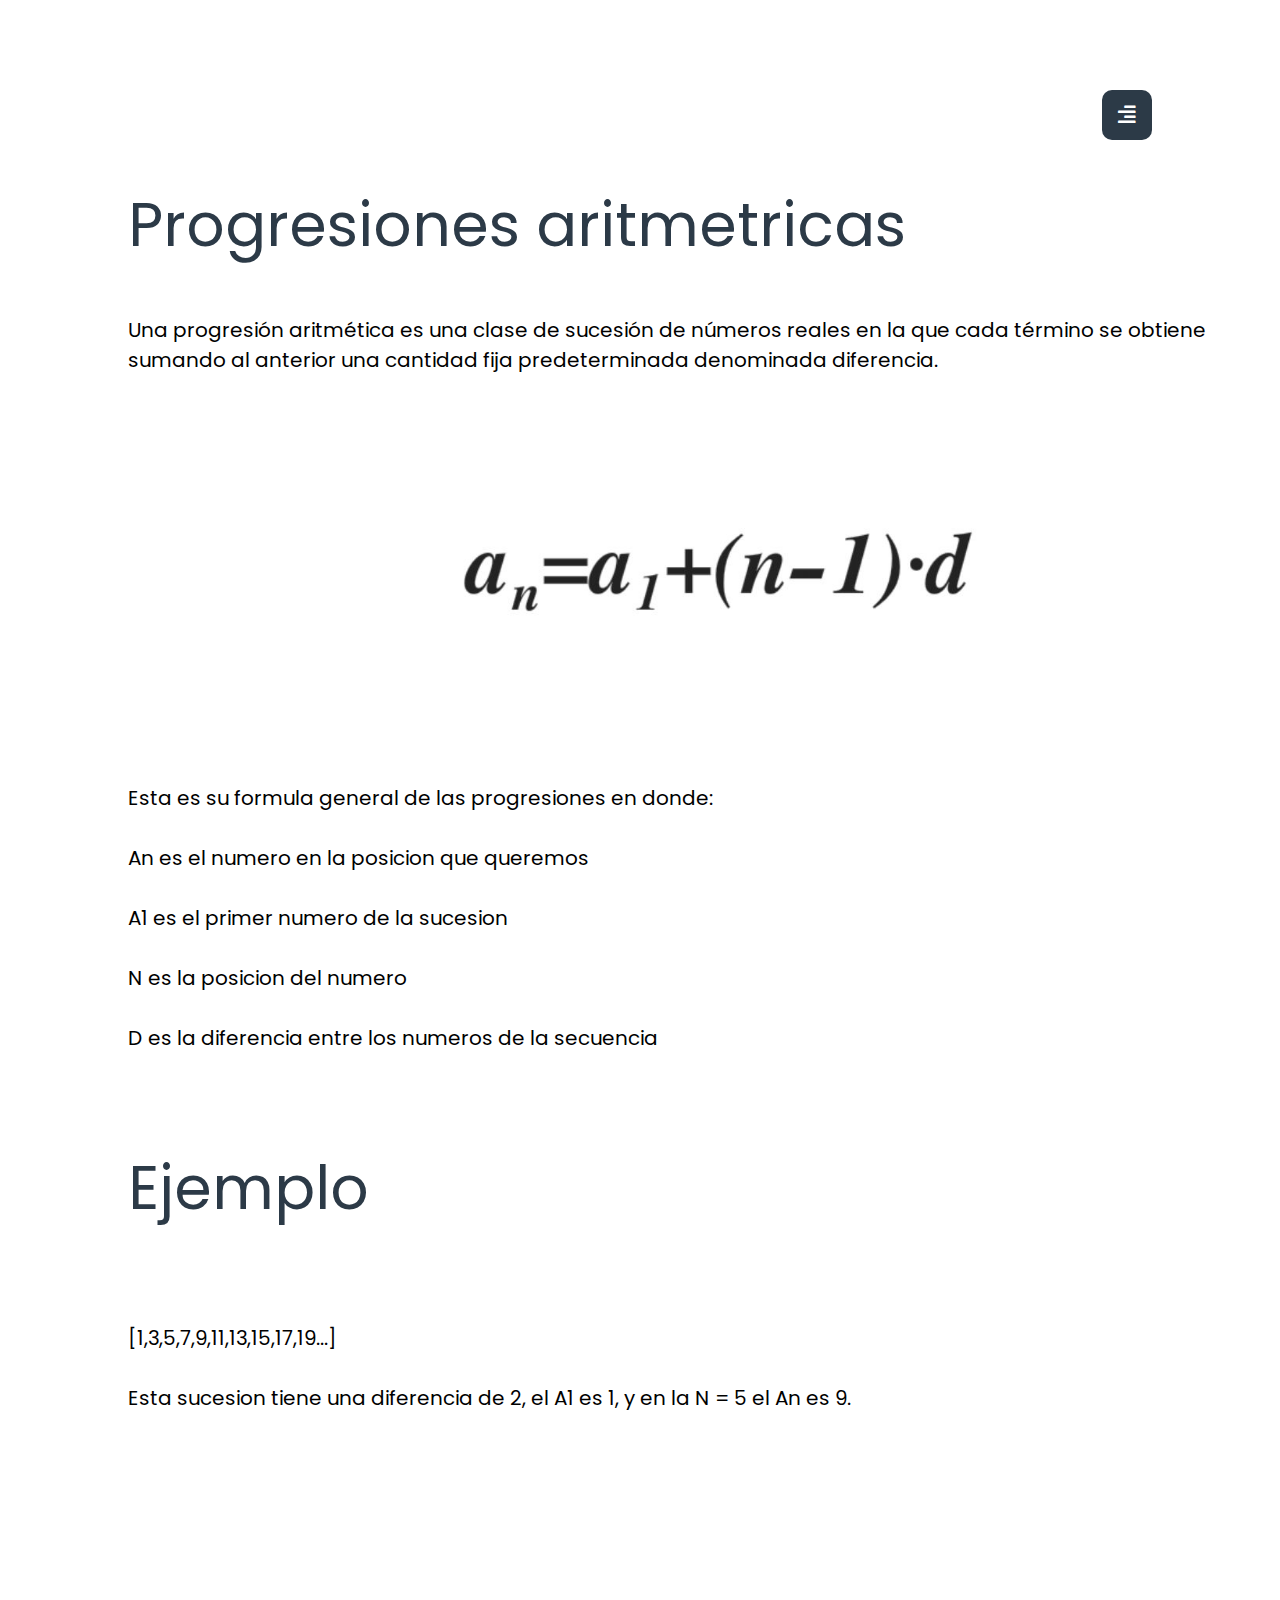
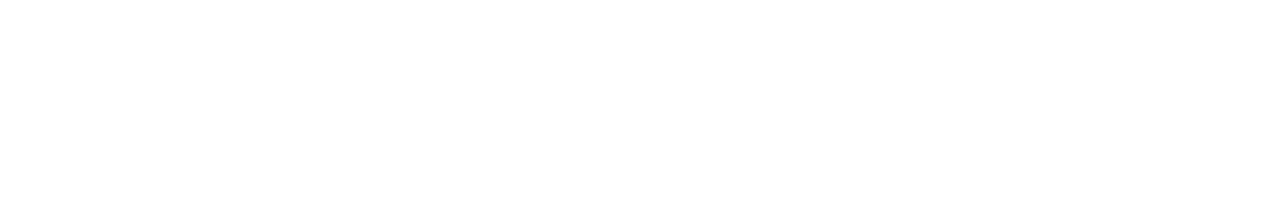
<file: index.html>
<!DOCTYPE html>
<html lang="en">
<head>
  <meta charset="UTF-8">
  <meta name="viewport" content="width=device-width, initial-scale=1.0">
  <title></title>
  <script src="https://cdnjs.cloudflare.com/ajax/libs/jquery/3.6.0/jquery.min.js"></script>
  <link rel="stylesheet" href="https://cdnjs.cloudflare.com/ajax/libs/font-awesome/5.15.3/css/all.min.css"/>
  <link rel="stylesheet" href="styles.css">
  <style>
     @media only screen and (max-width: 424px) {
          
           .titulo{
            font-size: 30px;
           }
           .formula{
             width: 400px;
             height: 400px;
             left: 10%;
             top: 50%;
           }
           .definicion{
             top: 30%;
           }
           .definicion2{
             top: 100%;
           }
           .titulo2{
             top: 140%;
           }
           .ejemplo{
             top: 150%;
           }
        }
  </style>
</head>
<body>
  <header>

      <div class="menu-icon">
        <i class="fas fa-align-right"></i>
      </div>
    </div>
  </header>

  <div class="navigation-menu">
    <nav>
      <li><a href="caso-1.html">Caso 1</a></li>
      <li><a href="caso-2.html">Caso 2</a></li>
      <li><a href="caso-3.html">Caso 3</a></li>
      <li><a href="caso-4.html">Caso 4</a></li>
      <li><a href="test.html">Examen</a></li>
    </nav>
  </div>

  <p class="titulo">
Progresiones aritmetricas
  </p>
  <p class="definicion">
	Una progresión aritmética es una clase de sucesión de números reales en la que cada término se obtiene<br> sumando al anterior una cantidad fija predeterminada denominada diferencia. 
  </p>
  <p class="definicion2">
	Esta es su formula general de las progresiones en donde:<br><br>An es el numero en la posicion que queremos<br><br>A1 es el primer numero de la sucesion<br> <br>N es la posicion del numero<br><br>D es la diferencia entre los numeros de la secuencia 
  </p>
  <p class="titulo2">
Ejemplo
  </p>
  <p class="ejemplo">
	  [1,3,5,7,9,11,13,15,17,19...]  <br><br>Esta sucesion tiene una diferencia de 2, el A1 es 1, y en la N = 5 el An es 9.
  </p>
  <div class="div"></div>
<image src="progresion-aritmetica.jpg" class="formula"></image>
  <script>
    $(".menu-icon").click(function(){
      $(this).toggleClass("active");
      $(".navigation-menu").toggleClass("active");
      $(".menu-icon i").toggleClass("fa-times");
    });
  </script>
</body>
</html>
</file>
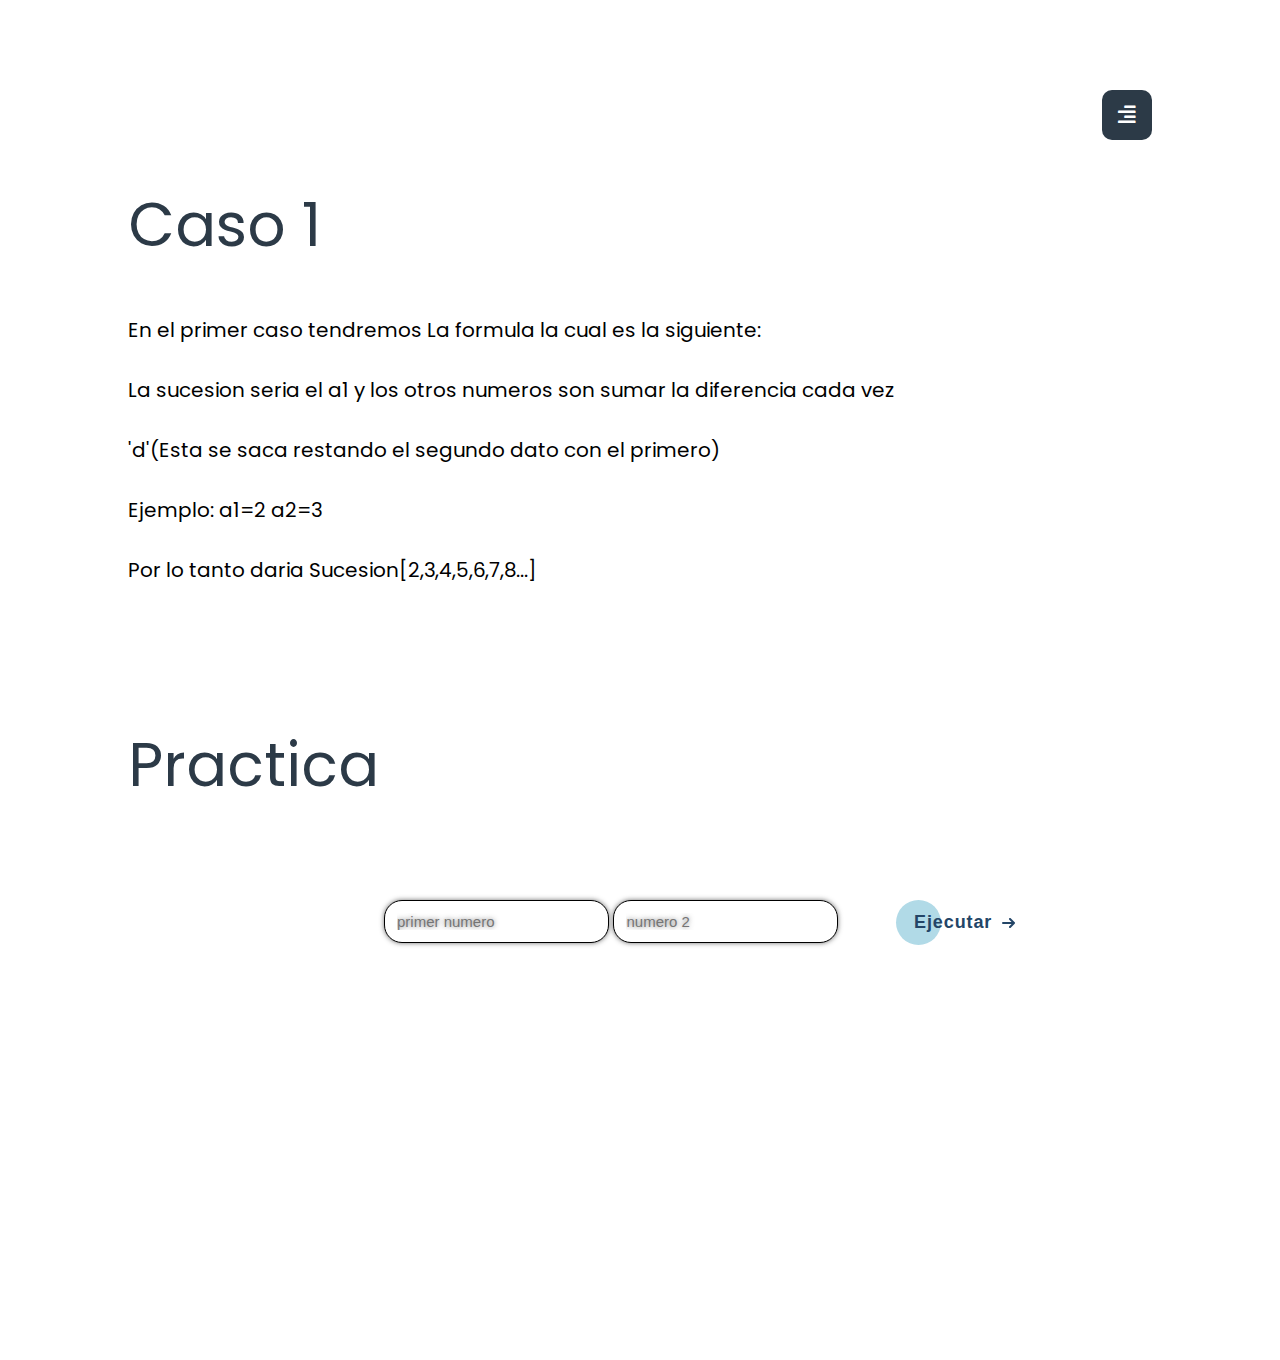
<file: caso-1.html>
<!DOCTYPE html>
<html lang="en">
<head>
    <meta charset="UTF-8">
    <meta http-equiv="X-UA-Compatible" content="IE=edge">
    <meta name="viewport" content="width=device-width, initial-scale=1.0">
    <title>Caso 1</title>
    <script src="https://cdnjs.cloudflare.com/ajax/libs/jquery/3.6.0/jquery.min.js"></script>
    <link rel="stylesheet" href="https://cdnjs.cloudflare.com/ajax/libs/font-awesome/5.15.3/css/all.min.css"/>
    <link rel="stylesheet" href="styles.css">
    <style>
      .but{
        left: 70%;
      }
        @media only screen and (max-width: 424px) {
            .cta{
                position: absolute;
                top: 120%;
                right: 10000000000000%;
            }
            .titulo2-caso1{
              top: 85%;
            }
            .but{
             left: 35%;
            }
            
        }
    </style>
</head>
<body>
    <div class="menu-icon">
        <i class="fas fa-align-right"></i>
      </div>
    </div>
  </header>

  <div class="navigation-menu">
    <nav>
      <li><a href="caso-1.html">Caso 1</a></li>
      <li><a href="caso-2.html">Caso 2</a></li>
      <li><a href="caso-3.html">Caso 3</a></li>
      <li><a href="caso-4.html">Caso 4</a></li>
      <li><a href="test.html">Examen</a></li>
    </nav>
  </div>
    <p class="titulo">
        Caso 1
          </p>
          <p class="definicion">
            En el primer caso tendremos La formula la cual es la siguiente:<br> <br>La sucesion seria el a1 y los otros numeros son sumar la diferencia cada vez<br><br> 'd'(Esta se saca restando el segundo dato con el primero)  <br><br> Ejemplo: a1=2 a2=3<br><br>Por lo tanto daria Sucesion[2,3,4,5,6,7,8...]
          </p>
<div class="calcu">
          <input class="css-input" placeholder="primer numero" type="number" id="numero1"> 
    
          <input class="css-input" placeholder="numero 2" type="number" id="n2">
        
      </div>
      </div>
      <script> 
      
        function calcular(){
          i=1;
      sucesion=[];
            n1= Number(numero1.value);
            n2=Number(n2.value);
            d=n2-n1;
            sucesion.push(n1);
            while(i<=5){
              n1=n1+d;
              sucesion.push(n1)
            i++;    
            }
        
            
            alert("La sucesion es:"+sucesion);
        }
      </script>



<p class="titulo2-caso1">
    Practica
      </p>


      <button class="cta but" onclick="calcular()" >
        <span>Ejecutar</span>
        <svg width="15px" height="10px" viewBox="0 0 13 10">
          <path d="M1,5 L11,5"></path>
          <polyline points="8 1 12 5 8 9"></polyline>
        </svg>
      </button>


<div class="div" style="top: 150%;"></div>

          <script>
            $(".menu-icon").click(function(){
              $(this).toggleClass("active");
              $(".navigation-menu").toggleClass("active");
              $(".menu-icon i").toggleClass("fa-times");
            });
          </script>
</body>
</html>
</file>
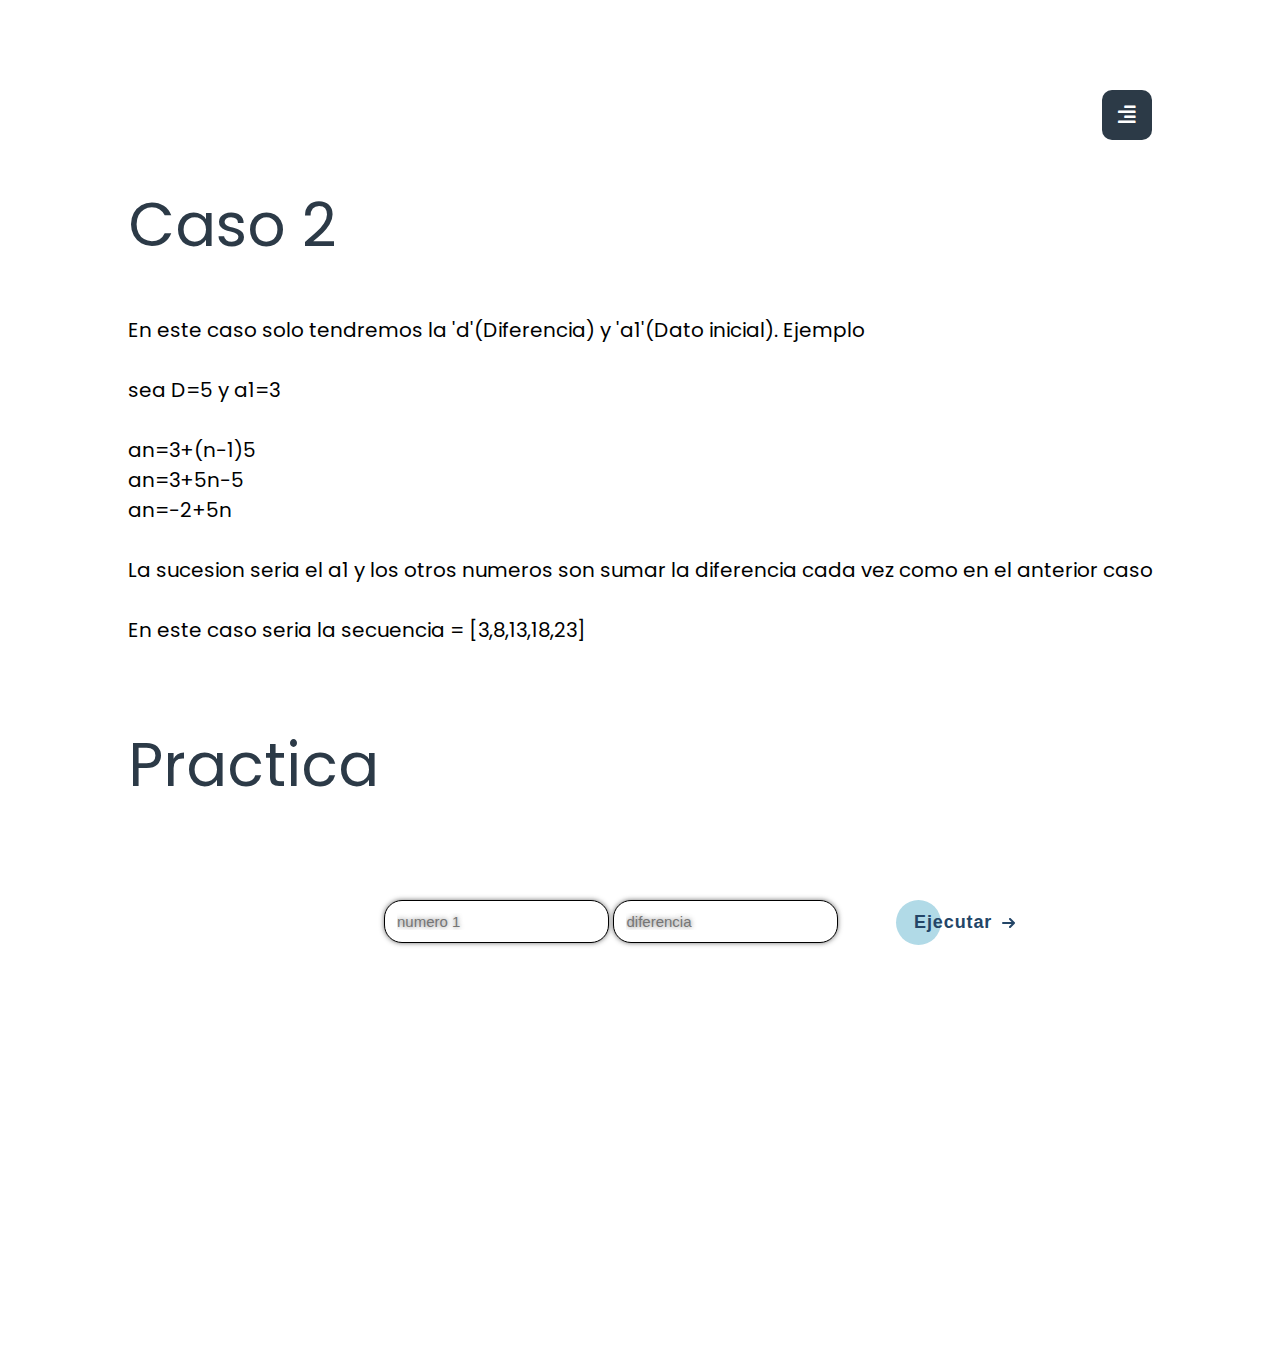
<file: caso-2.html>
<!DOCTYPE html>
<html lang="en">
<head>
    <meta charset="UTF-8">
    <meta http-equiv="X-UA-Compatible" content="IE=edge">
    <meta name="viewport" content="width=device-width, initial-scale=1.0">
    <title>Caso 2</title>
    <script src="https://cdnjs.cloudflare.com/ajax/libs/jquery/3.6.0/jquery.min.js"></script>
    <link rel="stylesheet" href="https://cdnjs.cloudflare.com/ajax/libs/font-awesome/5.15.3/css/all.min.css"/>
    <link rel="stylesheet" href="styles.css">
    <style>
      .but{
        left: 70%;
      }
        @media only screen and (max-width: 424px) {
            .cta{
                position: absolute;
                top: 120%;
                right: 10000000000000%;
            }
            .titulo2-caso1{
                top: 90%;
            }
            .but{
        left: 35%;
      }
        }
    </style>
</head>
<body>
    <div class="menu-icon">
        <i class="fas fa-align-right"></i>
      </div>
    </div>
  </header>

  <div class="navigation-menu">
    <nav>
      <li><a href="caso-1.html">Caso 1</a></li>
      <li><a href="caso-2.html">Caso 2</a></li>
      <li><a href="caso-3.html">Caso 3</a></li>
      <li><a href="caso-4.html">Caso 4</a></li>
      <li><a href="test.html">Examen</a></li>
    </nav>
  </div>
    <p class="titulo">
        Caso 2
          </p>
          <p class="definicion">
            En este caso solo tendremos la 'd'(Diferencia) y 'a1'(Dato inicial). Ejemplo<br><br> sea D=5 y a1=3<br><br> an=3+(n-1)5<br> an=3+5n-5 <br> an=-2+5n <br><br>La sucesion seria el a1 y los otros numeros son sumar la diferencia cada vez como en el anterior caso<br><br>En este caso seria la secuencia = [3,8,13,18,23]
          </p>

<div class="calcu">
          <input class="css-input" placeholder="numero 1" type="number" id="numero1"> 
    
    <input class="css-input" placeholder="diferencia" type="number" id="dife">



<script>
function calcular(){
    n1= Number(numero1.value);

    d=Number(dife.value);

    r=(d*-1)+n1;
i=1;
sucesion=[];
    while(i<=5){
    s=(d*i)+r;
     sucesion.push(s);
      i++;
    }
    
    alert("El resultado es:"+d+"n+"+r);
    alert("la sucesion es:"+sucesion)
}
</script>
      </div>
      </div>
     

<p class="titulo2-caso1">
    Practica
      </p>


      <button class="cta but" onclick="calcular()" >
        <span>Ejecutar</span>
        <svg width="15px" height="10px" viewBox="0 0 13 10">
          <path d="M1,5 L11,5"></path>
          <polyline points="8 1 12 5 8 9"></polyline>
        </svg>
      </button>


<div class="div" style="top: 150%;"></div>

          <script>
            $(".menu-icon").click(function(){
              $(this).toggleClass("active");
              $(".navigation-menu").toggleClass("active");
              $(".menu-icon i").toggleClass("fa-times");
            });
          </script>
</body>
</html>
</file>
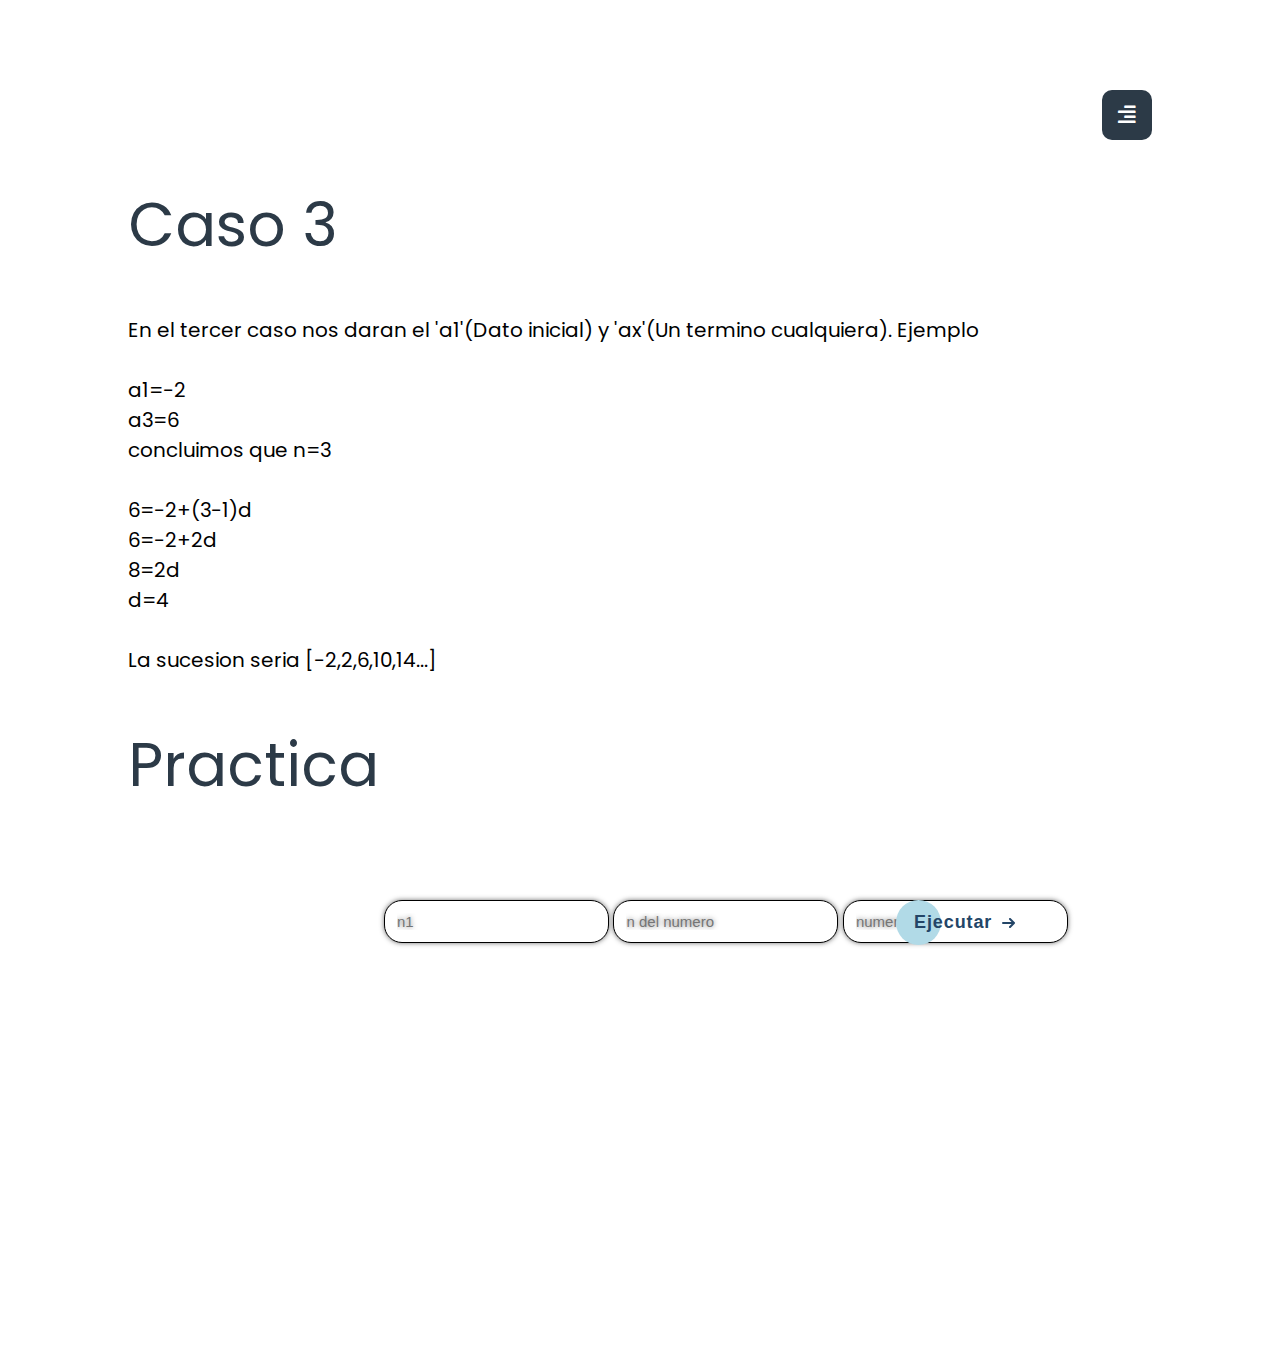
<file: caso-3.html>
<!DOCTYPE html>
<html lang="en">
<head>
    <meta charset="UTF-8">
    <meta http-equiv="X-UA-Compatible" content="IE=edge">
    <meta name="viewport" content="width=device-width, initial-scale=1.0">
    <title>Caso 3</title>
    <script src="https://cdnjs.cloudflare.com/ajax/libs/jquery/3.6.0/jquery.min.js"></script>
    <link rel="stylesheet" href="https://cdnjs.cloudflare.com/ajax/libs/font-awesome/5.15.3/css/all.min.css"/>
    <link rel="stylesheet" href="styles.css">
    <style>
      .but{
        left: 70%;
      }
        @media only screen and (max-width: 424px) {
            .cta{
                position: absolute;
                top: 120%;
                right: 10000000000000%;
            }
            .titulo2-caso1{
              top: 85%;
            }
            .but{
             left: 40%;
            }
        }
    </style>
</head>
<body>
    <div class="menu-icon">
        <i class="fas fa-align-right"></i>
      </div>
    </div>
  </header>

  <div class="navigation-menu">
    <nav>
      <li><a href="caso-1.html">Caso 1</a></li>
      <li><a href="caso-2.html">Caso 2</a></li>
      <li><a href="caso-3.html">Caso 3</a></li>
      <li><a href="caso-4.html">Caso 4</a></li>
      <li><a href="test.html">Examen</a></li>
    </nav>
  </div>
    <p class="titulo">
        Caso 3
          </p>
          <p class="definicion">
            En el tercer caso nos daran el 'a1'(Dato inicial) y 'ax'(Un termino cualquiera). Ejemplo<br><br> a1=-2<br> a3=6 <br> concluimos que n=3<br><br> 6=-2+(3-1)d<br>6=-2+2d<br>8=2d<br>d=4<br><br>La sucesion seria [-2,2,6,10,14...]
          </p>
<div class="calcu">
         <input class="css-input" placeholder="n1 " type="number" id="necu">
    
      <input class="css-input" placeholder="n del numero" type="number" id="posicion">
      <input class="css-input" placeholder="numero" type="number" id="num">
      </div>
      </div>
     

  
  <script>
  function calcular(){
    nid=Number(posicion.value);
     n=Number(necu.value);
      numero=Number(num.value);
      nid=nid-1;
      diferencia=Number((numero-n)/nid);
  i=0;
  secuencia=[n];
   if(Math.sign(nid)==-1){
    while(i<=5){
  n=n-diferencia;
  secuencia.push(n);
  i++;
  }
   }
     else{
       while(i<=5){
  n=n+diferencia;
  secuencia.push(n);
  i++;
  }
     }
      
  
  
  
  
      alert("La diferencia es:"+diferencia)
      alert("la secuencia es:" + secuencia)
      
      
  }
  </script>

<p class="titulo2-caso1">
    Practica
      </p>


      <button class="cta but" onclick="calcular()" >
        <span>Ejecutar</span>
        <svg width="15px" height="10px" viewBox="0 0 13 10">
          <path d="M1,5 L11,5"></path>
          <polyline points="8 1 12 5 8 9"></polyline>
        </svg>
      </button>


<div class="div" style="top: 150%;"></div>

          <script>
            $(".menu-icon").click(function(){
              $(this).toggleClass("active");
              $(".navigation-menu").toggleClass("active");
              $(".menu-icon i").toggleClass("fa-times");
            });
          </script>
</body>
</html>
</file>
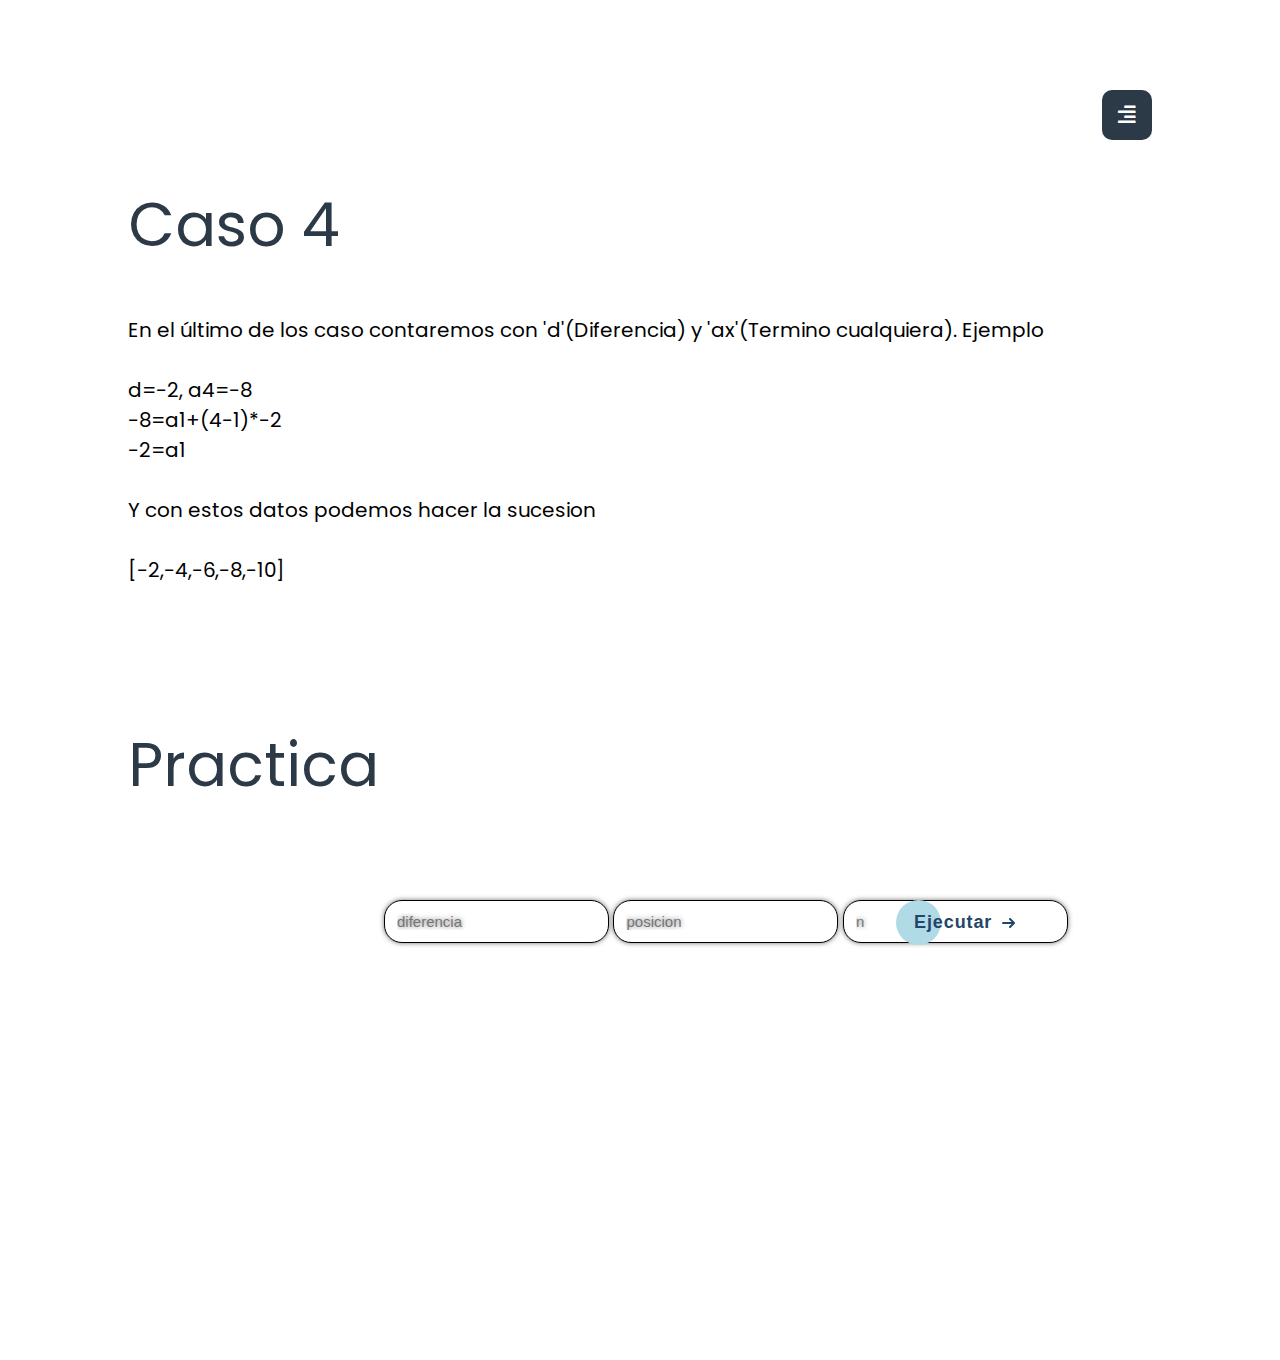
<file: caso-4.html>
<!DOCTYPE html>
<html lang="en">
<head>
    <meta charset="UTF-8">
    <meta http-equiv="X-UA-Compatible" content="IE=edge">
    <meta name="viewport" content="width=device-width, initial-scale=1.0">
    <title>Caso 4</title>
    <script src="https://cdnjs.cloudflare.com/ajax/libs/jquery/3.6.0/jquery.min.js"></script>
    <link rel="stylesheet" href="https://cdnjs.cloudflare.com/ajax/libs/font-awesome/5.15.3/css/all.min.css"/>
    <link rel="stylesheet" href="styles.css">
    <style>
      .but{
        left: 70%;
      }
        @media only screen and (max-width: 424px) {
            .cta{
                position: absolute;
                top: 120%;
                right: 10000000000000%;
            }
            .titulo2-caso1{
              top: 80%;
            }
            .but{
             left: 40%;
            }

            
        }
    </style>
</head>
<body>
    <div class="menu-icon">
        <i class="fas fa-align-right"></i>
      </div>
    </div>
  </header>

  <div class="navigation-menu">
    <nav>
      <li><a href="caso-1.html">Caso 1</a></li>
      <li><a href="caso-2.html">Caso 2</a></li>
      <li><a href="caso-3.html">Caso 3</a></li>
      <li><a href="caso-4.html">Caso 4</a></li>
      <li><a href="test.html">Examen</a></li>
    </nav>
  </div>
    <p class="titulo">
        Caso 4
          </p>
          <p class="definicion">
            En el último de los caso contaremos con 'd'(Diferencia) y 'ax'(Termino cualquiera). Ejemplo<br><br> d=-2, a4=-8<br>-8=a1+(4-1)*-2<br>-2=a1<br><br>Y con estos datos podemos hacer la sucesion <br><br> [-2,-4,-6,-8,-10]
          </p>
         
      
  
<div class="calcu">
         
    <input class="css-input" placeholder="diferencia" type="number" id="dife"> 
    <input class="css-input" placeholder="posicion" type="number" id="posi">
    <input class="css-input" placeholder="n " type="number" id="num">
      </div>
    
        
      <script>
        function calcular(){
            d=Number(dife.value);
            n=Number(num.value);
            p=Number(posi.value);
        
            p=p-1;
            n1=p*d;
        
            if(Math.sign(n)==-1){
              if(Math.sign(n1)==-1){
                n1=n-n1;
              }
              else{
                if(Math.sign(n1)==1){
                n1=n1+n;
                }
              }
            }
            else{
              if(Math.sign(n1)==-1){
                n1=n-n1;
              }
              else{
        
                n1=n-n1;
              }
            }
         
            
            alert("el primer numero es:"+n1)
            i=0;
        secuencia=[n1];
        while(i<=5){
        n1=n1+d;
        secuencia.push(n1);
        i++;
        }
        // if(Math.sign(d)==1){
        //   while(i<=5){
        // n1=n1+d;
        // secuencia.push(n1);
        // i++;
        // }
        // }
        // else{
        //   while(i<=5){
        // n1=n1+d;
        // secuencia.push(n1);
        // i++;
        // }
        // }
        
            
             alert("la secuencia es:" + secuencia)
            
            
        }
        </script>


<p class="titulo2-caso1">
    Practica
      </p>


      <button class="cta but" onclick="calcular()" >
        <span>Ejecutar</span>
        <svg width="15px" height="10px" viewBox="0 0 13 10">
          <path d="M1,5 L11,5"></path>
          <polyline points="8 1 12 5 8 9"></polyline>
        </svg>
      </button>


<div class="div" style="top: 150%;"></div>

          <script>
            $(".menu-icon").click(function(){
              $(this).toggleClass("active");
              $(".navigation-menu").toggleClass("active");
              $(".menu-icon i").toggleClass("fa-times");
            });
          </script>
</body>
</html>
</file>
<file: styles.css>
@import url('https://fonts.googleapis.com/css2?family=Poppins:wght@300&display=swap');

*{
    margin: 0;
    padding: 0;
    font-family: "Ubuntu" ,sans-serif;
    text-decoration: none;
    list-style: none;
    box-sizing: border-box;
  }
  
  header{
    background: #f1f1f1;
  }
  
  .inner-width{
    max-width: 80%;
    display: flex;
    align-items: center;
    justify-content: space-between;
    padding: 14px 20px;
    margin: auto;
  }
  
  .menu-icon{
    width: 50px;
    height: 50px;
    background: #2c3a47;
    color: #fff;
    text-align: center;
    line-height: 50px;
    font-size: 20px;
    z-index: 2;
    border-radius: 10px;
    cursor: pointer;
    transition: .2s linear;
    position: fixed;
    top: 10%;
right: 10%;
z-index: 11;
  }
  
  .menu-icon:hover{
    opacity: .9;
    transform: scale(1.1);
  }
  
  .navigation-menu{
    position: fixed;
    width: 100%;
    height: 100vh;
    background: #2c3a47;
    top: 0;
    right: -100%;
    display: flex;
    align-items: center;
    justify-content: center;
    transition: .6s;
    z-index: 10;
  }
  
  .navigation-menu nav{
    display: grid;
  }
  
  .navigation-menu li{
    margin: 20px 0;
    overflow: hidden;
  }
  
  .navigation-menu a{
    color: #fff;
    font-size: 40px;
    font-weight: 700;
    position: relative;
    display: inline-block;
    transform: translateY(40px);
  }
  
  .navigation-menu a::before{
    content: "";
    position: absolute;
    width: 0;
    height: 15px;
    background: #fd7474;
    bottom: 0;
    left: 0;
    border-radius: 15px;
    z-index: -1;
    transition: .2s linear;
  }
  
  .navigation-menu a:hover::before{
    width: 100%;
  }
  
  .p{
    max-width: 80%;
    margin: auto;
    padding: 40px 0;
    font-size: 18px;
    line-height: 1.4em;
    text-align: justify;
  }
  
  
  .menu-icon.active{
    background: #f1f1f1;
    color: #2c3a47;
  }
  
  .navigation-menu.active{
    right: 0;
  }
  
  .navigation-menu.active a{
    transform: translateY(0);
    transition: .6s linear;
  }
  
  .navigation-menu.active li:nth-child(1) a{
    transition-delay: .2s;
  }
  
  .navigation-menu.active li:nth-child(2) a{
    transition-delay: .4s;
  }
  
  .navigation-menu.active li:nth-child(3) a{
    transition-delay: .6s;
  }
  
  .navigation-menu.active li:nth-child(4) a{
    transition-delay: .8s;
  }
  
  .navigation-menu.active li:nth-child(5) a{
    transition-delay: 1s;
  }
.titulo{
    position: absolute;
    top: 20%;
    left: 10%;
    font-size: 60px;
    font-family: 'Poppins', sans-serif;
    color: #2c3a47;
   
}
.definicion{
    position: absolute;
    top: 35%;
    left: 10%;
    font-size: 20px;
    font-family: 'Poppins', sans-serif;
}
.formula{
    position: absolute;
    top: 42%;
    left: 25%;
    width: 800px;
    height: 400px;
}
.definicion2{
    position: absolute;
    top: 87%;
    left: 10%;
    font-size: 20px;
    font-family: 'Poppins', sans-serif;
}
.titulo2{
    position: absolute;
    top: 127%;
    left: 10%;
    font-size: 60px;
    font-family: 'Poppins', sans-serif;
    color: #2c3a47;
    
}
.ejemplo{
    position: absolute;
    top: 147%;
    left: 10%;
    font-size: 20px;
    font-family: 'Poppins', sans-serif;
}
.div{
position: absolute;
top: 200%;
left: 0%;
width: 10px;
height: 10px;
}
.calcu{
    position: absolute;
    top: 100%;
    left: 30%;
    

}
.css-input {
    padding: 12px;
    font-size: 15px;
    border-width: 1px;
    border-color: #000000;
    background-color: #FFFFFF;
    color: #000000;
    border-style: solid;
    border-radius: 18px;
    box-shadow: 0px 0px 5px rgba(66,66,66,.75);
    text-shadow: 0px 0px 5px rgba(66,66,66,.75);
}
.css-input:focus {
    outline:none;
}
.titulo2-caso1{
    position: absolute;
    top: 80%;
    left: 10%;
    font-size: 60px;
    font-family: 'Poppins', sans-serif;
    color: #2c3a47;
    
}
.cta {
    position: absolute;
    top: 100%;
    left: 60%;
    margin: auto;
    padding: 12px 18px;
    transition: all 0.2s ease;
    border: none;
    background: none;
   }
   
   .cta:before {
    content: "";
    position: absolute;
    top: 0;
    left: 0;
    display: block;
    border-radius: 50px;
    background: #b1dae7;
    width: 45px;
    height: 45px;
    transition: all 0.3s ease;
   }
   
   .cta span {
    position: relative;
    font-family: "Ubuntu", sans-serif;
    font-size: 18px;
    font-weight: 700;
    letter-spacing: 0.05em;
    color: #234567;
   }
   
   .cta svg {
    position: relative;
    top: 0;
    margin-left: 10px;
    fill: none;
    stroke-linecap: round;
    stroke-linejoin: round;
    stroke: #234567;
    stroke-width: 2;
    transform: translateX(-5px);
    transition: all 0.3s ease;
   }
   
   .cta:hover:before {
    width: 100%;
    background: #b1dae7;
   }
   
   .cta:hover svg {
    transform: translateX(0);
   }
   
   .cta:active {
    transform: scale(0.95);
   }
   .p{
       position: absolute;
       top: 30%;
       left: 20%;
       font-size: 30px;
       font-family: 'Poppins', sans-serif;
   }
   .cssbuttons-io-button {
    background: #234567;
    color: white;
    font-family: inherit;
    padding: 0.35em;
    padding-left: 1.2em;
    font-size: 17px;
    font-weight: 500;
    border-radius: 0.9em;
    border: none;
    letter-spacing: 0.05em;
    display: flex;
    align-items: center;
    box-shadow: inset 0 0 1.6em -0.6em #234567;
    overflow: hidden;
    position: relative;
    height: 2.8em;
    padding-right: 3.3em;
   }
   
   .cssbuttons-io-button .icon {
    background: white;
    margin-left: 1em;
    position: absolute;
    display: flex;
    align-items: center;
    justify-content: center;
    height: 2.2em;
    width: 2.2em;
    border-radius: 0.7em;
    box-shadow: 0.1em 0.1em 0.6em 0.2em #234567;
    right: 0.3em;
    transition: all 0.3s;
   }
   
   .cssbuttons-io-button:hover .icon {
    width: calc(100% - 0.6em);
   }
   
   .cssbuttons-io-button .icon svg {
    width: 1.1em;
    transition: transform 0.3s;
    color: #234567;
   }
   
   .cssbuttons-io-button:hover .icon svg {
    transform: translateX(0.1em);
   }
   
   .cssbuttons-io-button:active .icon {
    transform: scale(0.95);
   }
   .button {
       position: absolute;
       top: 70%;
       left: 40%;
    padding: 1.3em 3em;
    font-size: 12px;
    text-transform: uppercase;
    letter-spacing: 2.5px;
    font-weight: 500;
    color: #000;
    background-color: #fff;
    border: none;
    border-radius: 45px;
    box-shadow: 0px 8px 15px rgba(0, 0, 0, 0.1);
    transition: all 0.3s ease 0s;
    cursor: pointer;
    outline: none;
   }
   
   .button:hover {
    background-color: #234567;
    box-shadow: 0px 15px 20px rgba(35, 83, 165, 0.4);
    color: #fff;
    transform: translateY(-7px);
   }
   
   .button:active {
    transform: translateY(-1px);
   }
</file>
